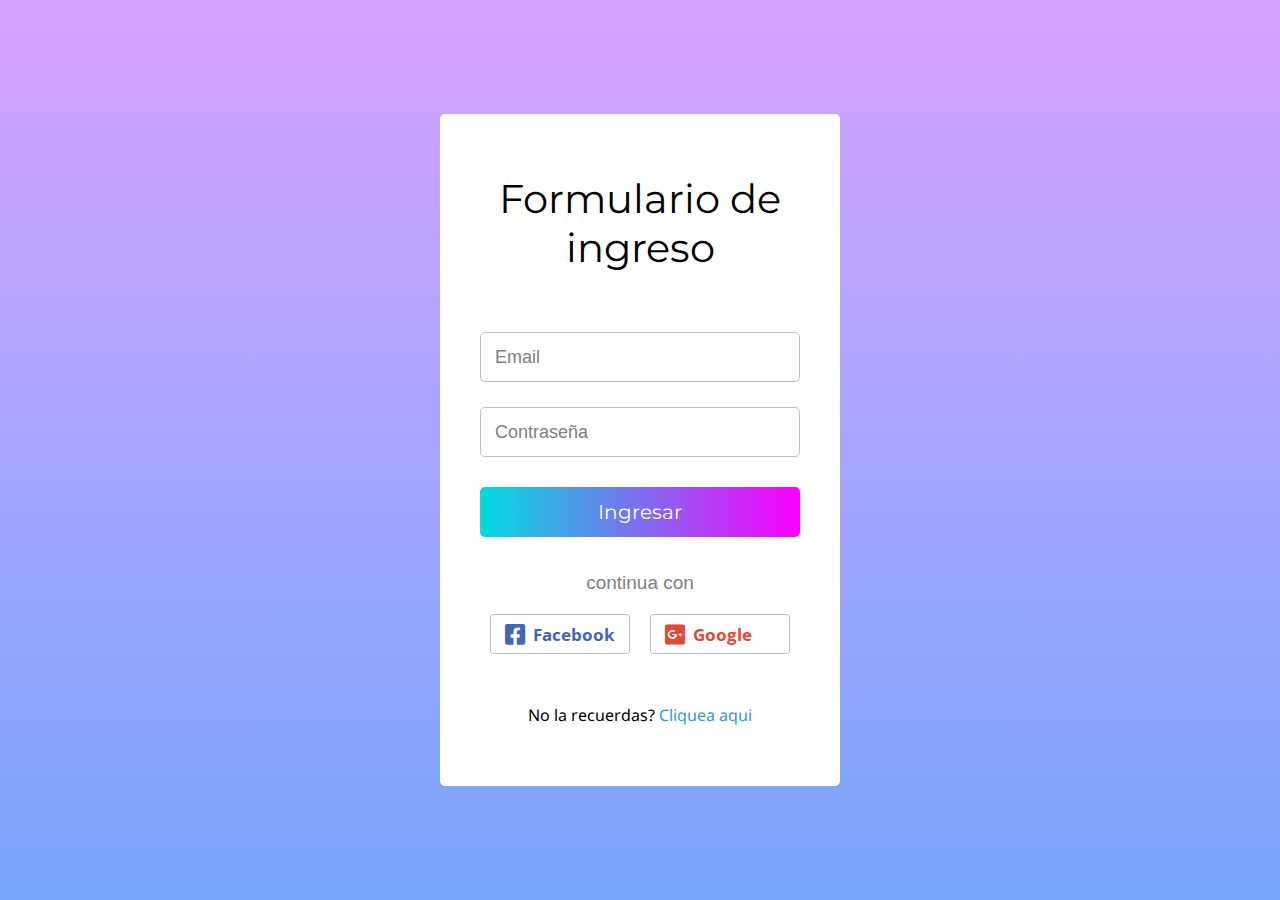
<file: ticketeck2/index.html>
<!DOCTYPE html>
<html lang="en" dir="ltr">
   <head>
      <meta charset="utf-8">
      <title>Ticketeck</title>
      <link rel="stylesheet" href="./ticket.css">
      <link rel="stylesheet" href="https://cdnjs.cloudflare.com/ajax/libs/font-awesome/5.15.3/css/all.min.css"/>
   </head>
   <body>
      <div class="container">
         <header>Formulario de ingreso</header>
         <form>
            <div class="input-field">
               <input type="text" required>
               <label>Email</label>
            </div>
            <div class="input-field">
               <input class="pswrd" type="password" required>
               <span class="show">SHOW</span>
               <label>Contraseña</label>
            </div>
            <div class="button">
               <div class="inner"></div>
               <button>Ingresar</button>
            </div>
         </form>
         <div class="auth">
           continua con
         </div>
         <div class="links">
            <div class="facebook">
               <i class="fab fa-facebook-square"><span>Facebook</span></i>
            </div>
            <div class="google">
               <i class="fab fa-google-plus-square"><span>Google</span></i>
            </div>
         </div>
         <div class="signup">
            No la recuerdas? <a href="#">Cliquea aqui</a>
         </div>
      </div>
   </body>
</html>
</file>
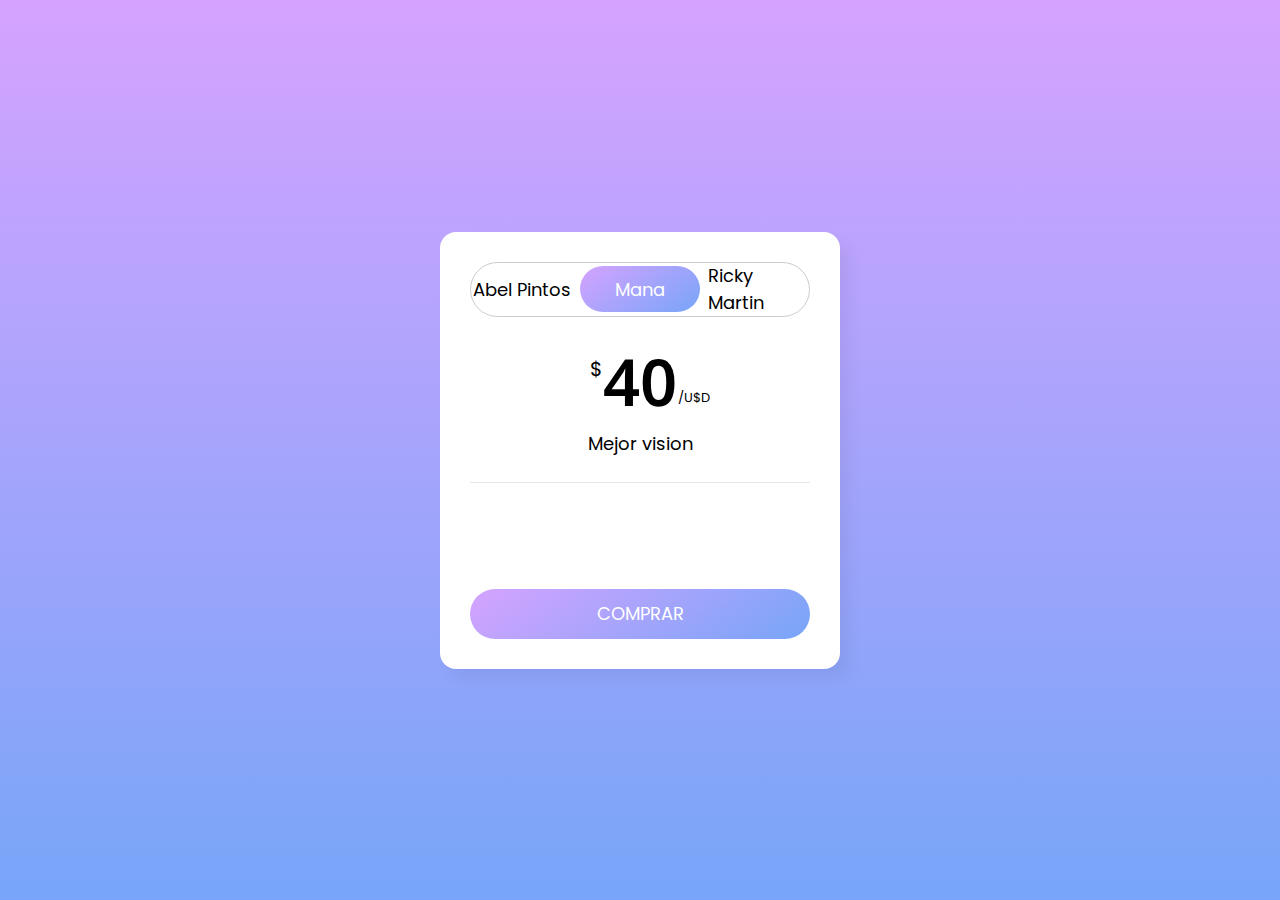
<file: ticketeck2/ofertas/oferta.html>
<!DOCTYPE html>
<html lang="en">
<head>
  
  <link rel="icon" type="image/x-icon" href="../logo.png">
  <meta charset="UTF-8">
  <meta name="viewport" content="width=device-width, initial-scale=1.0">
  <title>Voncouver.com</title>
  <link rel="stylesheet" href="./oferta.css">
<body>
  <div class="wrapper">
    <input type="radio" name="slider" id="tab-1">
    <input type="radio" name="slider" id="tab-2" checked>
    <input type="radio" name="slider" id="tab-3">
    <header>
      <label for="tab-1" class="tab-1">Abel Pintos</label>
      <label for="tab-2" class="tab-2">Mana</label>
      <label for="tab-3" class="tab-3">Ricky Martin</label>
      <div class="slider"></div>
    </header>
    <div class="card-area">
      <div class="cards">
        <div class="row row-1">
          <div class="price-details">
            <span class="price">10</span>
            <p>Campo de Juego</p>
          </div>
        </div>
        <div class="row">
          <div class="price-details">
            <span class="price">40</span>
            <p>Mejor vision</p>
          </div>
        </div>
        <div class="row">
          <div class="price-details">
            <span class="price">75</span>
            <p>Primera Fila</p>
          </div>
          <ul class="features">
            <li><i class="fas fa-check"></i><span>Estacionamiento</span></li>
            <li><i class="fas fa-check"></i><span>El mejor lugar</span></li>
          </ul>
        </div>
      </div>
    </div>
    <button>COMPRAR</button>
  </div>

</body>
</html>
</file>
<file: ticketeck2/ticket.css>
@import url('https://fonts.googleapis.com/css?family=Montserrat:600|Noto+Sans|Open+Sans:400,700&display=swap');
*{
  margin: 0;
  padding: 0;
  border-radius: 5px;
  box-sizing: border-box;
}
body{
  height: 100vh;
  display: flex;
  align-items: center;
  text-align: center;
  font-family: sans-serif;
  justify-content: center;
  background: url(bg.jpg);
  background-size: cover;
  background-position: center;
  background: linear-gradient(#D5A3FF 0%, #77A5F8 100%);
}
.container{
  position: relative;
  width: 400px;
  background: white;
  padding: 60px 40px;
}
header{
  font-size: 40px;
  margin-bottom: 60px;
  font-family: 'Montserrat', sans-serif;
}
.input-field, form .button{
  margin: 25px 0;
  position: relative;
  height: 50px;
  width: 100%;
}
.input-field input{
  height: 100%;
  width: 100%;
  border: 1px solid silver;
  padding-left: 15px;
  outline: none;
  font-size: 19px;
  transition: .4s;
}
input:focus{
  border: 1px solid #1DA1F2;
}
.input-field label, span.show{
  position: absolute;
  top: 50%;
  transform: translateY(-50%);
}
.input-field label{
  left: 15px;
  pointer-events: none;
  color: grey;
  font-size: 18px;
  transition: .4s;
}
span.show{
  right: 20px;
  color: #111;
  font-size: 14px;
  font-weight: bold;
  cursor: pointer;
  user-select: none;
  visibility: hidden;
  font-family: 'Open Sans', sans-serif;
}
input:valid ~ span.show{
  visibility: visible;
}
input:focus ~ label,
input:valid ~ label{
  transform: translateY(-33px);
  background: white;
  font-size: 16px;
  color: #1DA1F2;
}
form .button{
  margin-top: 30px;
  overflow: hidden;
  z-index: 111;
}
.button .inner{
  position: absolute;
  height: 100%;
  width: 300%;
  left: -100%;
  z-index: -1;
  transition: all .4s;
  background: -webkit-linear-gradient(right,#00dbde,#fc00ff,#00dbde,#fc00ff);
}
.button:hover .inner{
  left: 0;
}
.button button{
  width: 100%;
  height: 100%;
  border: none;
  background: none;
  outline: none;
  color: white;
  font-size: 20px;
  cursor: pointer;
  font-family: 'Montserrat', sans-serif;
}
.container .auth{
  margin: 35px 0 20px 0;
  font-size: 19px;
  color: grey;
}
.links{
  display: flex;
  cursor: pointer;
}
.facebook, .google{
  height: 40px;
  width: 100%;
  border: 1px solid silver;
  border-radius: 3px;
  margin: 0 10px;
  transition: .4s;
}
.facebook:hover{
  border: 1px solid #4267B2;
}
.google:hover{
  border: 1px solid #dd4b39;
}
.facebook i, .facebook span{
  color: #4267B2;
}
.google i, .google span{
  color: #dd4b39;
}
.links i{
  font-size: 23px;
  line-height: 40px;
  margin-left: -90px;
}
.links span{
  position: absolute;
  font-size: 17px;
  font-weight: bold;
  padding-left: 8px;
  font-family: 'Open Sans', sans-serif;
}
.signup{
  margin-top: 50px;
  font-family: 'Noto Sans', sans-serif;
}
.signup a{
  color: #3498db;
  text-decoration: none;
}
.signup a:hover{
  text-decoration: underline;
}
</file>
<file: ticketeck2/ofertas/oferta.css>
@import url('https://fonts.googleapis.com/css2?family=Noto+Sans:wght@700&family=Poppins:wght@400;500;600&display=swap');
*{
  margin: 0;
  padding: 0;
  box-sizing: border-box;
  font-family: "Poppins", sans-serif;
}
body{
  display: flex;
  align-items: center;
  justify-content: center;
  min-height: 100vh;
  background: linear-gradient(#D5A3FF 0%, #77A5F8 100%);
}
.wrapper{
  width: 400px;
  background: #fff;
  border-radius: 16px;
  padding: 30px;
  box-shadow: 10px 10px 15px rgba(0,0,0,0.05);
}
.wrapper header{
  height: 55px;
  display: flex;
  align-items: center;
  border: 1px solid #ccc;
  border-radius: 30px;
  position: relative;
}
header label{
  height: 100%;
  z-index: 2;
  width: 30%;
  display: flex;
  cursor: pointer;
  font-size: 18px;
  position: relative;
  align-items: center;
  justify-content: center;
  transition: color 0.3s ease;
}
#tab-1:checked ~ header .tab-1,
#tab-2:checked ~ header .tab-2,
#tab-3:checked ~ header .tab-3{
  color: #fff;
}
header label:nth-child(2){
  width: 40%;
}
header .slider{
  position: absolute;
  height: 85%;
  border-radius: inherit;
  background: linear-gradient(145deg, #D5A3FF 0%, #77A5F8 100%);
  transition: all 0.3s ease;
}
#tab-1:checked ~ header .slider{
  left: 0%;
  width: 90px;
  transform: translateX(5%);
}
#tab-2:checked ~ header .slider{
  left: 50%;
  width: 120px;
  transform: translateX(-50%);
}
#tab-3:checked ~ header .slider{
  left: 100%;
  width: 95px;
  transform: translateX(-105%);
}
.wrapper input[type="radio"]{
  display: none;
}
.card-area{
  overflow: hidden;
}
.card-area .cards{
  display: flex;
  width: 300%;
}
.cards .row{
  width: 33.4%;
}
.cards .row-1{
  transition: all 0.3s ease;
}
#tab-1:checked ~ .card-area .cards .row-1{
   margin-left: 0%;
}
#tab-2:checked ~ .card-area .cards .row-1{
  margin-left: -33.4%;
}
#tab-3:checked ~ .card-area .cards .row-1{
   margin-left: -66.8%;
}
.row .price-details{
  margin: 20px 0;
  text-align: center;
  padding-bottom: 25px;
  border-bottom: 1px solid #e6e6e6;
}
.price-details .price{
  font-size: 65px;
  font-weight: 600;
  position: relative;
  font-family: 'Noto Sans', sans-serif;
}
.price-details .price::before,
.price-details .price::after{
  position: absolute;
  font-weight: 400;
  font-family: "Poppins", sans-serif;
}
.price-details .price::before{
  content: "$";
  left: -13px;
  top: 17px;
  font-size: 20px;
}
.price-details .price::after{
  content: "/U$D";
  right: -33px;
  bottom: 17px;
  font-size: 13px;
}
.price-details p{
  font-size: 18px;
  margin-top: 5px;
}
.row .features li{
  display: flex;
  font-size: 15px;
  list-style: none;
  margin-bottom: 10px;
  align-items: center;
}
.features li i{
  background: linear-gradient(#D5A3FF 0%, #77A5F8 100%);
  background-clip: text;
 -webkit-background-clip: text;
 -webkit-text-fill-color: transparent;
}
.features li span{
  margin-left: 10px;
}
.wrapper button{
  width: 100%;
  border-radius: 25px;
  border: none;
  outline: none;
  height: 50px;
  font-size: 18px;
  color: #fff;
  cursor: pointer;
  margin-top: 20px;
  background: linear-gradient(145deg, #D5A3FF 0%, #77A5F8 100%);
  transition: transform 0.3s ease;
}
.wrapper button:hover{
  transform: scale(0.98);
}
</file>
